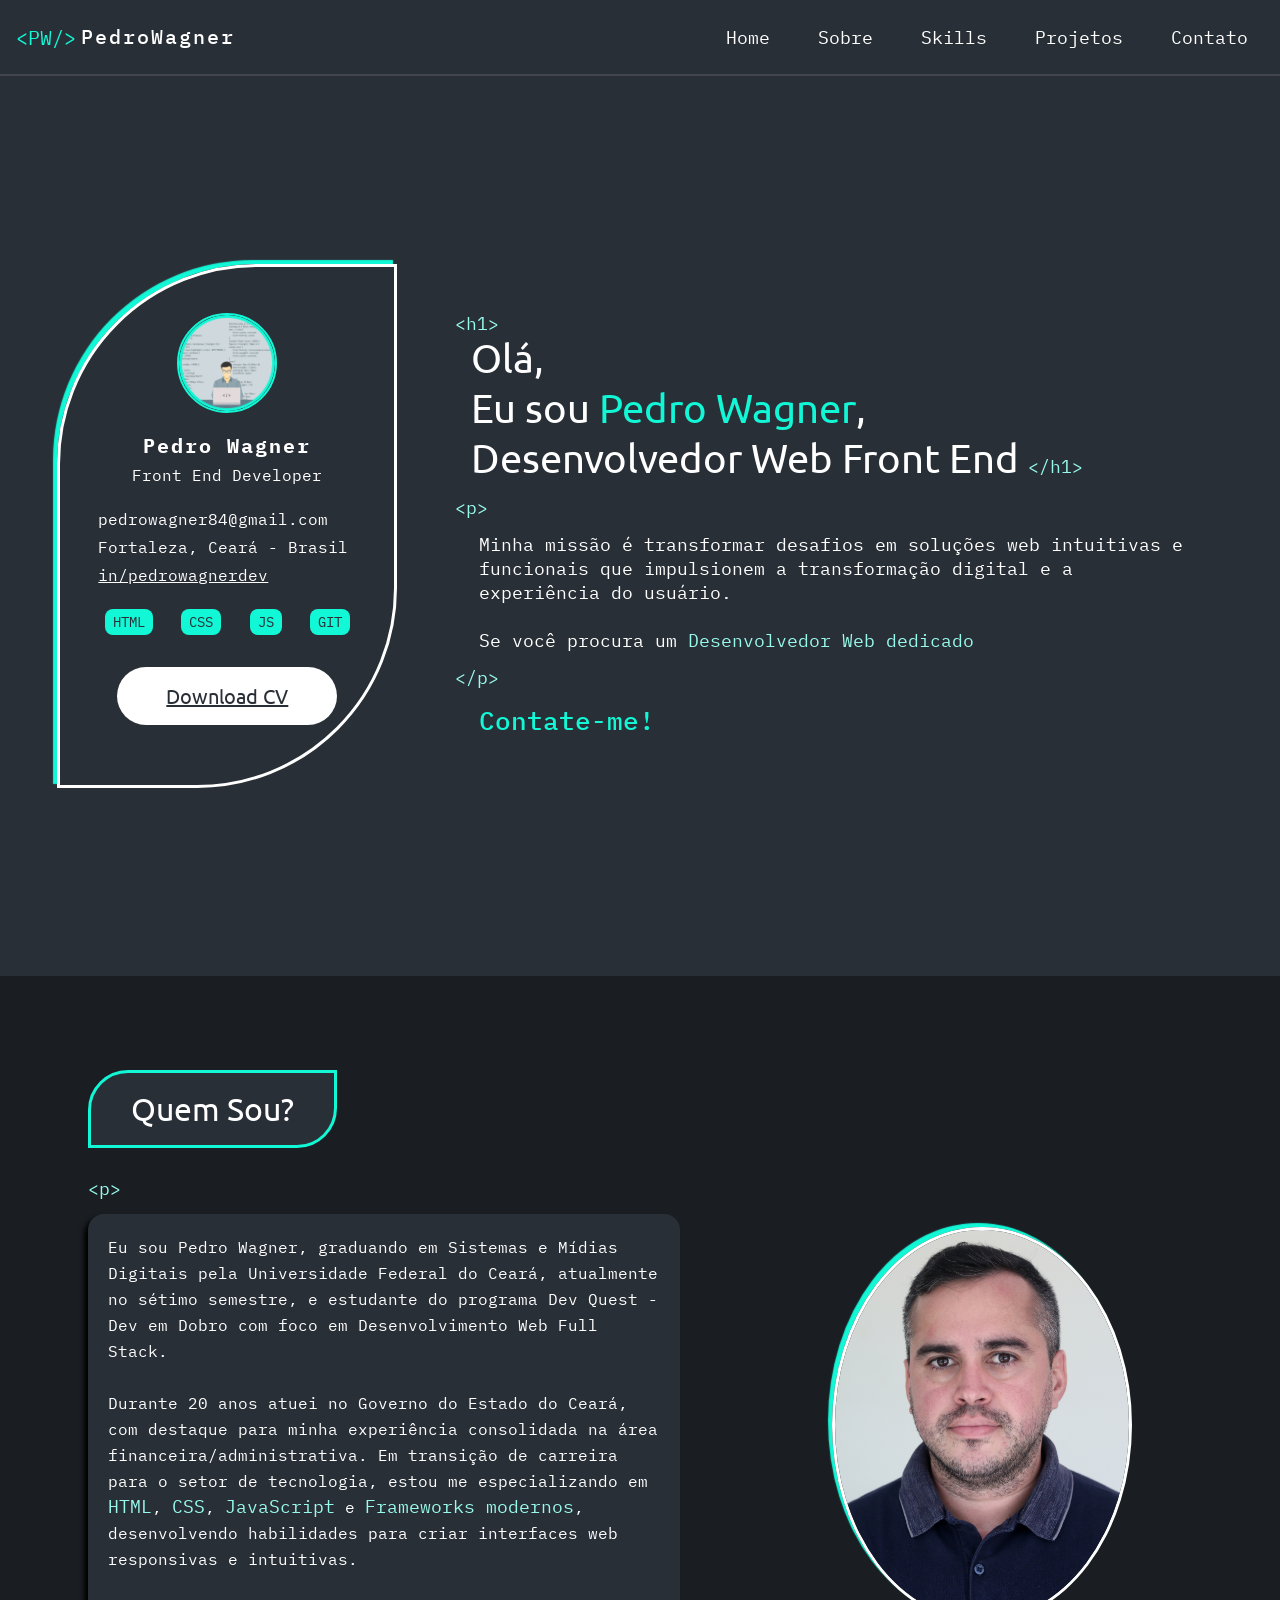
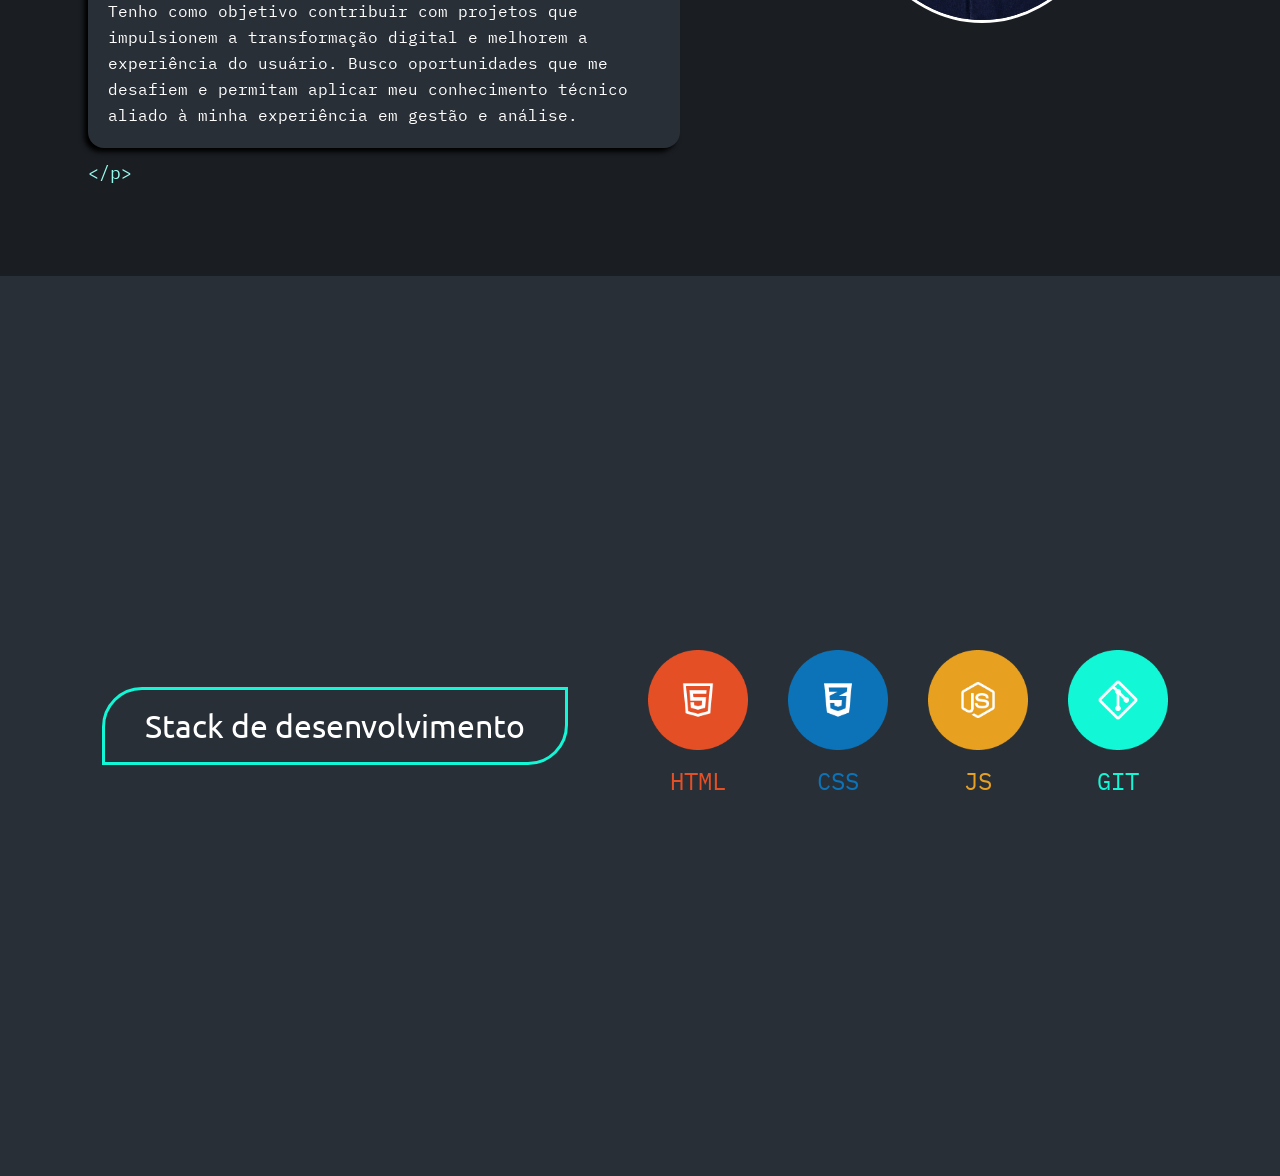
<file: index.html>
<!DOCTYPE html>
<html lang="en">
  <head>
    <meta charset="UTF-8" />
    <meta name="viewport" content="width=device-width, initial-scale=1.0" />
    <meta name="msapplication-TileColor" content="#ffffff" />
    <meta name="theme-color" content="#ffffff" />
    <title>Pedro Wagner | Front End Developer</title>
    <link
      rel="shortcut icon"
      href="./src/images/favicon-16x16.png"
      type="image/x-icon"
    />
    <link rel="stylesheet" href="./src/css/reset.css" />
    <link rel="stylesheet" href="./src/css/variables.css" />
    <link rel="stylesheet" href="./src/css/style.css" />
    <link rel="stylesheet" href="./src/css/menu.css" />
    <link rel="stylesheet" href="./src/css/responsive.css" />

    <link rel="preconnect" href="https://fonts.googleapis.com" />
    <link rel="preconnect" href="https://fonts.gstatic.com" crossorigin />
    <link
      href="https://fonts.googleapis.com/css2?family=IBM+Plex+Mono:ital,wght@0,100;0,200;0,300;0,400;0,500;0,600;0,700;1,100;1,200;1,300;1,400;1,500;1,600;1,700&family=Ubuntu:ital,wght@0,300;0,400;0,500;0,700;1,300;1,400;1,500;1,700&display=swap"
      rel="stylesheet"
    />
  </head>
  <body>
    <header class="header">
      <div class="header-logo">
        <span class="sinal">&lt;PW/&gt;</span
        ><a href="#"><h1>PedroWagner</h1></a>
      </div>
      <nav>
        <input type="checkbox" id="menu-harburguer" />

        <label for="menu-harburguer">
          <div class="menu2">
            <span class="hamburguer"></span>
          </div>
        </label>

        <ul class="header-menu">
          <li><a href="#home">Home</a></li>
          <li><a href="#about">Sobre</a></li>
          <li><a href="#skills">Skills</a></li>
          <li><a href="#projects">Projetos</a></li>
          <li><a href="#contact">Contato</a></li>
        </ul>
      </nav>
    </header>

    <hr class="line" />

    <main class="home" id="home">
      <section class="card-profile">
        <img src="./src/images/profile-photo.png" alt="avatar de perfi" />
        <h2>Pedro Wagner</h2>
        <p>Front End Developer</p>
        <div class="card-contact">
          <p>pedrowagner84@gmail.com</p>
          <p>Fortaleza, Ceará - Brasil</p>
          <!-- <p>Full-time</p> -->
          <a href="https://www.linkedin.com/in/pedrowagnerdev" target="_blank"
            >in/pedrowagnerdev</a
          >
        </div>

        <div class="buttons">
          <span class="button-icon">html</span>
          <span class="button-icon">css</span>
          <span class="button-icon">JS</span>
          <span class="button-icon">git</span>
        </div>

        <a
          href="https://docs.google.com/document/d/1OW3idP7vp1u7ZSDMrjli81-m2_zQwt2P/edit?usp=drive_link&ouid=100706027283491782174&rtpof=true&sd=true"
          class="btn-download"
          target="_blank"
          >Download CV</a
        >
      </section>

      <section class="info">
        <!-- <h1>Front End Developer</h1> -->

        <div class="text-hello">
          <span class="tag">&lt;h1&gt;</span>
          <p>
            Olá,<br />
            Eu sou <span class="tag-text">Pedro Wagner</span>,
          </p>
          <p>
            Desenvolvedor Web Front End <span class="tag">&lt;/h1&gt;</span>
          </p>
        </div>
        <span class="tag">&lt;p&gt;</span>
        <p class="text">
          Minha missão é transformar desafios em soluções web intuitivas e
          funcionais que impulsionem a transformação digital e a experiência do
          usuário. <br />
          <br />
          Se você procura um <span class="tag">Desenvolvedor Web dedicado</span>
        </p>
        <span class="tag">&lt;/p&gt;</span>
        <span class="lets-talk"> Contate-me! </span>
      </section>
    </main>

    <section class="about" id="about">
      <div class="text-about">
        <h2 class="about-me">Quem sou?</h2>
        <span class="tag">&lt;p&gt;</span>
        <p>
          Eu sou Pedro Wagner, graduando em Sistemas e Mídias Digitais pela
          Universidade Federal do Ceará, atualmente no sétimo semestre, e
          estudante do programa Dev Quest - Dev em Dobro com foco em
          Desenvolvimento Web Full Stack. <br /><br />
          Durante 20 anos atuei no Governo do Estado do Ceará, com destaque para
          minha experiência consolidada na área financeira/administrativa. Em
          transição de carreira para o setor de tecnologia, estou me
          especializando em <span class="tag">HTML</span>,
          <span class="tag">CSS</span>, <span class="tag">JavaScript</span> e
          <span class="tag">Frameworks modernos</span>, desenvolvendo
          habilidades para criar interfaces web responsivas e intuitivas.
          <br /><br />
          Tenho como objetivo contribuir com projetos que impulsionem a
          transformação digital e melhorem a experiência do usuário. Busco
          oportunidades que me desafiem e permitam aplicar meu conhecimento
          técnico aliado à minha experiência em gestão e análise.
        </p>
        <span class="tag">&lt;/p&gt;</span>
      </div>
      <div class="photo">
        <img src="./src/images/profile-photo-pedro.jpg" alt="foto de perfil" />
      </div>
    </section>

    <section class="skills" id="skills">
      <div class="container-skills">
        <h2 class="titulo-da-secao">Stack de desenvolvimento</h2>
        <!-- <span class="tag">&lt;img&gt;</span> -->
        <!-- <div> -->
          <div class="icon">
            <img src="./src/images/html-icon.png" alt="icone html" />
            <span class="html">HTML</span>
          </div>
          <div class="icon">
            <img src="./src/images/css-icon.png" alt="icone CSS" />
            <span class="css">CSS</span>
          </div>
          <div class="icon">
            <img src="./src/images/js-icon.png" alt="icone javascript" />
            <span class="js">JS</span>
          </div>
          <div class="icon">
            <img src="./src/images/git-icon-2.png" alt="icone git" />
            <span class="git">GIT</span>
          </div>
        <!-- </div> -->
        <!-- <span class="tag">&lt;/img&gt;</span> -->
      </div>
    </section>
<!-- 
    <section class="projects" id="projects">
      <h2>Projetos (em construção)</h2>
    </section>

    <section class="contact" id="contact">Contato</section>

    <footer class="footer" id="footer">Footer</footer> -->
  </body>
</html>
</file>
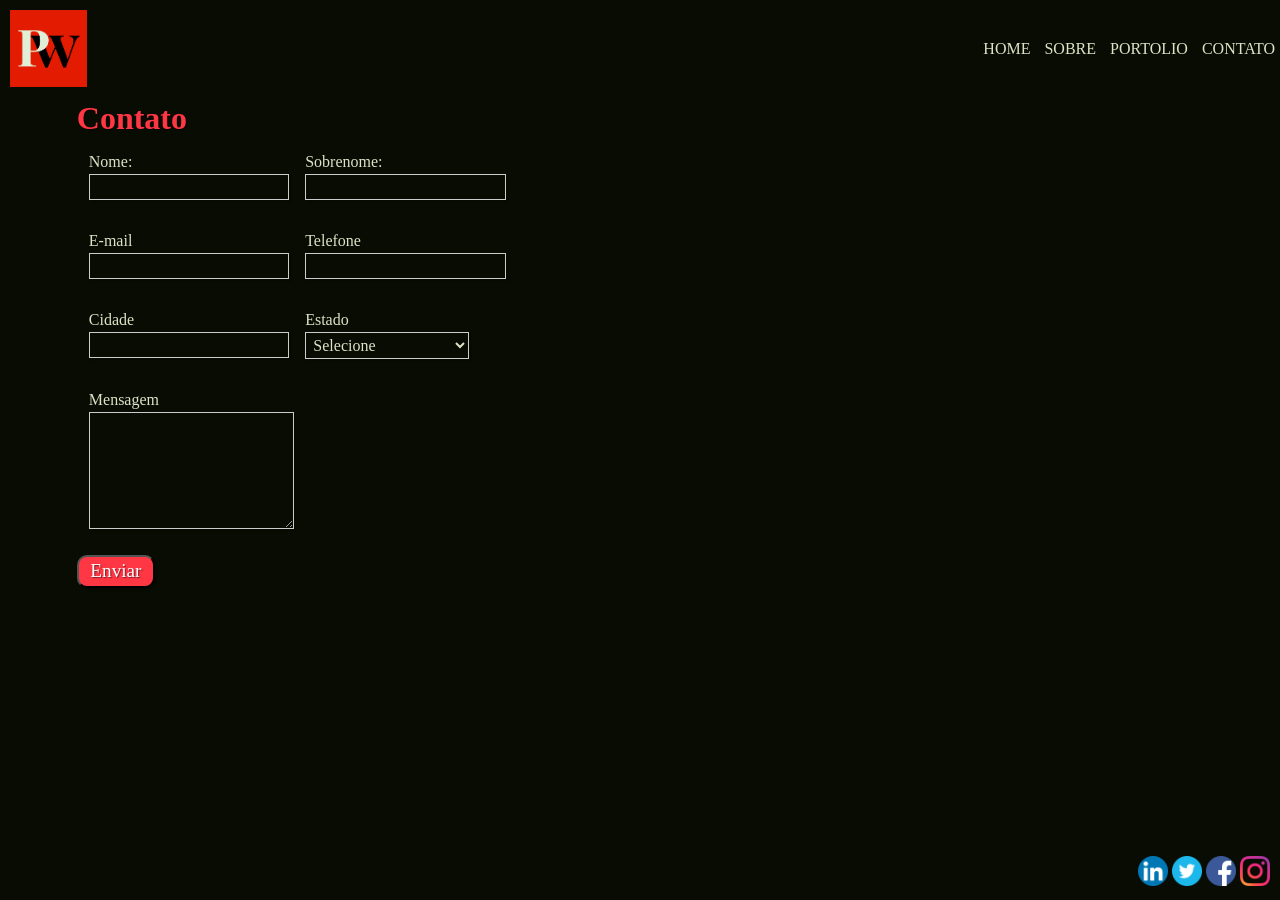
<file: contato.html>
<!DOCTYPE html>
<html lang="pt-br">
<head>
	<title>Contato</title>
	<meta charset="utf-8">
	<meta name="viewport" content="width=device-width, initial-scale=1">
	<link rel="stylesheet" type="text/css" href="css/style.css">
</head>
<body>
	<div class="topo">
		<div class="logo">
			<a href="index.html"><img src="img/logo.png" alt="logomarca pedro wagner"></a>
		</div>
		<div class="menu">
			<nav>
				<ul>
					<li><a href="index.html">Home</a></li>
					<li><a href="sobre.html">Sobre</a></li>
					<li><a href="portfolio.html">Portolio</a></li>
					<li><a href="contato.html">Contato</a></li>
				</ul>
			</nav>
		</div>
	</div>
	<div class="fadeIn">
		<div class="container">
			<form>
				<div class="mySlides2">
					<h1>Contato</h1>
					<fieldset class="grupo">
						<div class="campo">
							<label for="nome">Nome:</label>
							<input type="text" name="nome" id="nome" />
						</div>
						<div class="campo">
							<label for="sobrenome">Sobrenome:</label>
							<input type="text" name="sobrenome" id="sobrenome" />
						</div>
					</fieldset>
					<fieldset class="grupo">
				        <div class="campo">
				            <label for="email">E-mail</label>
				            <input type="email" id="email" name="email" value="">
				        </div>
				        <div class="campo">
				            <label for="telefone">Telefone</label>
				            <input type="tel" id="telefone" name="telefone" value="">
				        </div>
				    </fieldset>
				    <fieldset class="grupo">
			            <div class="campo">
			                <label for="cidade">Cidade</label>
			                <input type="text" id="cidade" name="cidade" value="">
			            </div>
			            <div class="campo">
			                <label for="estado">Estado</label>
			                <select name="estado" id="estado">
			                    <option value="">Selecione</option>
							    <option value="AC">Acre</option>
							    <option value="AL">Alagoas</option>
							    <option value="AP">Amapá</option>
							    <option value="AM">Amazonas</option>
							    <option value="BA">Bahia</option>
							    <option value="CE">Ceará</option>
							    <option value="DF">Distrito Federal</option>
							    <option value="ES">Espirito Santo</option>
							    <option value="GO">Goiás</option>
							    <option value="MA">Maranhão</option>
							    <option value="MS">Mato Grosso do Sul</option>
							    <option value="MT">Mato Grosso</option>
							    <option value="MG">Minas Gerais</option>
							    <option value="PA">Pará</option>
							    <option value="PB">Paraíba</option>
							    <option value="PR">Paraná</option>
							    <option value="PE">Pernambuco</option>
							    <option value="PI">Piauí</option>
							    <option value="RJ">Rio de Janeiro</option>
							    <option value="RN">Rio Grande do Norte</option>
							    <option value="RS">Rio Grande do Sul</option>
							    <option value="RO">Rondônia</option>
							    <option value="RR">Roraima</option>
							    <option value="SC">Santa Catarina</option>
							    <option value="SP">São Paulo</option>
							    <option value="SE">Sergipe</option>
							    <option value="TO">Tocantins</option>
			                </select>
			            </div>
		        	</fieldset>
		        	<fieldset class="grupo">
				        <div class="campo">
				            <label for="mensagem">Mensagem</label>
				            <textarea rows="6" id="mensagem" name="mensagem"></textarea>
				        </div>
				    </fieldset>
				    <button type="submit" class="botao" name="submit">Enviar</button>
				</div>
				<div class="social">
					<a href="https://www.linkedin.com/in/pedro-wagner-559a9b54/" target="_blank"><img src="img/social/linkedin.png" alt="linkedin"></a>
					<a href="https://twitter.com/wagnimm" target="_blank"><img src="img/social/twitter.png" alt="twitter"></a>
			    	<a href="https://www.facebook.com/wagnim.filho" target="_blank"><img src="img/social/facebook.png" alt="facebook"></a>
			    	<a href="https://www.instagram.com/wagnimfilho/" target="_blank"><img src="img/social/instagram.png" alt="instagram"></a>
				</div>
			</form>
		</div>
	</div>
</body>
</html>
</file>
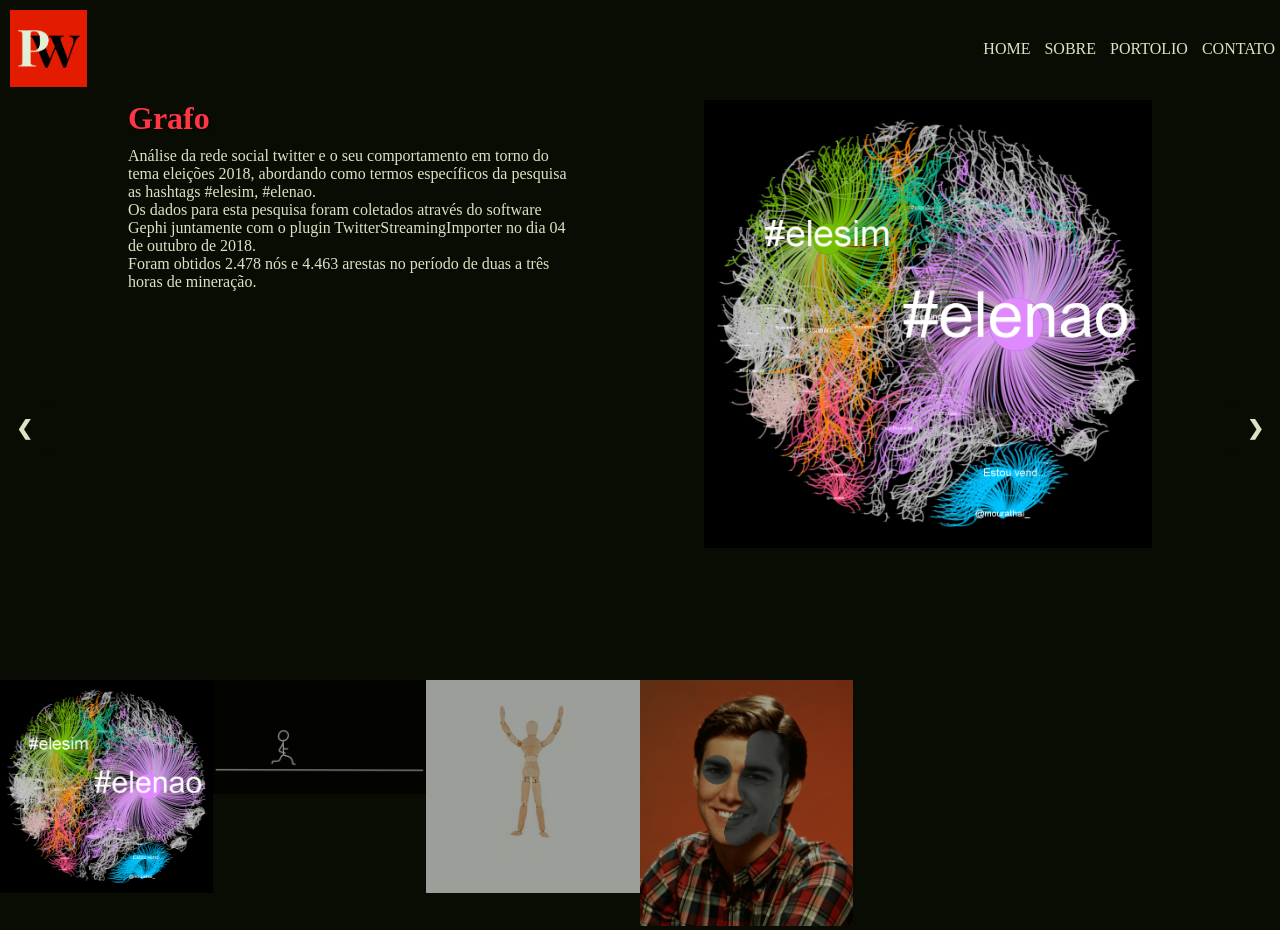
<file: portfolio.html>
<!DOCTYPE html>
<html lang="pt-br">
<head>
	<title>Portfolio</title>
	<meta charset="utf-8">
	<meta name="viewport" content="width=device-width, initial-scale=1">
	<link rel="stylesheet" type="text/css" href="css/style.css">
</head>
<body>
	<div class="topo">
		<div class="logo">
			<a href="index.html"><img src="img/logo.png" alt="logomarca pedro wagner"></a>
		</div>
		<div class="menu">
			<nav>
				<ul>
					<li><a href="index.html">Home</a></li>
					<li><a href="sobre.html">Sobre</a></li>
					<li><a href="portfolio.html">Portolio</a></li>
					<li><a href="contato.html">Contato</a></li>
				</ul>
			</nav>
		</div>
	</div>
	<div class="fadeIn">
		<div class="container">
			<div class="mySlides">
				<div class="conteudo_texto">
					<h1>Grafo</h1>
					<p>
						Análise da rede social twitter e o seu comportamento em torno do tema eleições 2018, abordando como termos específicos da pesquisa as hashtags #elesim, #elenao.<br>
						Os dados para esta pesquisa foram coletados através do software Gephi juntamente com o plugin TwitterStreamingImporter no dia 04 de outubro de 2018.<br>
						Foram obtidos 2.478 nós e 4.463 arestas no período de duas a três horas de mineração.
					</p>
				</div>
				<div class="conteudo_img">
					<img src="img/grafo.png" alt="grafo">
				</div>
			</div>

			<div class="mySlides">
				<div class="conteudo_texto">
					<h1>Animação</h1>
					<p>
						Atividade de animação quadro a quadro realizada na disciplina de Autoração Multimídia I do Curso de Sistemas e Mídias Digitais/UFC.
					</p>
				</div>
				<div class="conteudo_img">
					<img src="img/correndo_anim.gif" alt="animação correndo">
				</div>
			</div>

			<div class="mySlides">
				<div class="conteudo_texto">
					<h1>Puppet Warp</h1>
					<p>
						Efeito puppet warp aplicado na imagem utilizando o Pixlr (aplicativo online) realizado na disciplina de Autoração Multimídia I do Curso de Sistemas e Mídias Digitais/UFC.
					</p>
				</div>
				<div class="conteudo_img">
					<img src="img/puppet_warp.gif" alt="puppet warp">
				</div>
			</div>
			<div class="mySlides">
				<div class="conteudo_texto">
					<h1>Efeito Iconatomy</h1>
					<p>
						Efeito aplicado em imagens onde se assemelham duas pessoas e se sobrepoem as imagens, criando o efeito. A imagem ao lado trata-se  de Jim Carrey quando mais novo (em colorido) mesclado a uma foto minha (em preto e branco).
					</p>
				</div>
				<div class="conteudo_img">
					<img src="img/iconatomy.png" alt="corvo">
				</div>
			</div>
		</div>
	</div>

	<a class="prev" onclick="plusSlides(-1)">❮</a>
	<a class="next" onclick="plusSlides(1)">❯</a>

	<div class="clearfix">
		<div class="row">
		    <div class="column">
		    	<img class="demo cursor" src="img/grafo.png" style="width:100%" onclick="currentSlide(1)" alt="mãos sujas">
		    </div>
		    <div class="column">
		    	<img class="demo cursor" src="img/correndo_anim.gif" style="width:100%" onclick="currentSlide(2)" alt="animacao correndo">
		    </div>
		    <div class="column">
		    	<img class="demo cursor" src="img/puppet_warp.gif" style="width:100%" onclick="currentSlide(3)" alt="puppet warp">
		    </div>
		    <div class="column">
		    	<img class="demo cursor" src="img/iconatomy.png" style="width:100%" onclick="currentSlide(4)" alt="iconatomy">
		    </div>
	    </div>
	</div>
  	<script src="js/script.js"></script>
</body>
</html>
</file>
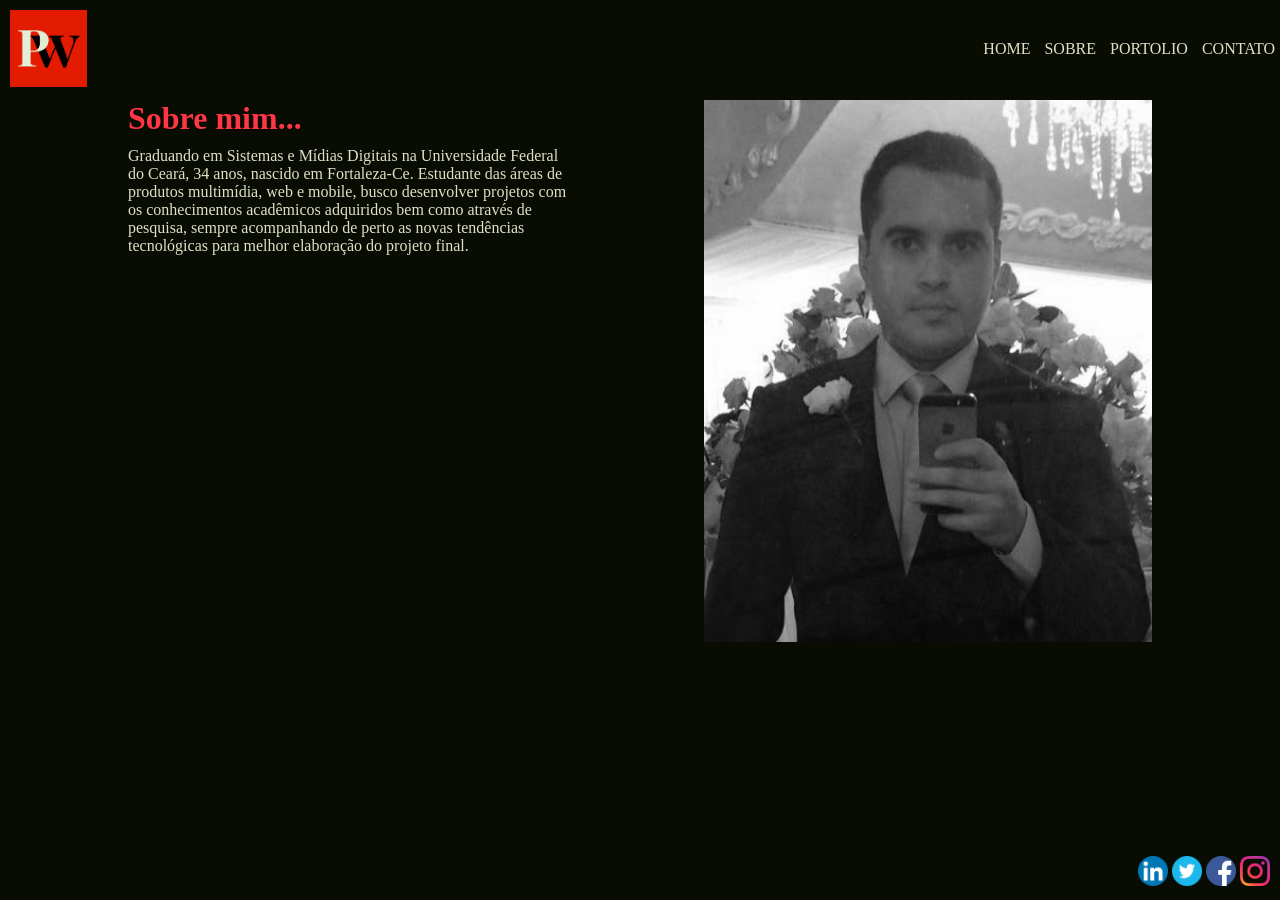
<file: sobre.html>
<!DOCTYPE html>
<html lang="pt-br">
<head>
	<title>Sobre</title>
	<meta charset="utf-8">
	<meta name="viewport" content="width=device-width, initial-scale=1">
	<link rel="stylesheet" type="text/css" href="css/style.css">
</head>
<body>
	<div class="topo">
		<div class="logo">
			<a href="index.html"><img src="img/logo.png" alt="logomarca pedro wagner"></a>
		</div>
		<div class="menu">
			<nav>
				<ul>
					<li><a href="index.html">Home</a></li>
					<li><a href="sobre.html">Sobre</a></li>
					<li><a href="portfolio.html">Portolio</a></li>
					<li><a href="contato.html">Contato</a></li>
				</ul>
			</nav>
		</div>
	<div class="fadeIn">
		<div class="container">
			<div class="mySlides"></div>
				<div class="conteudo_texto">
					<h1>Sobre mim...</h1>
					<p> Graduando em Sistemas e Mídias Digitais na Universidade Federal do Ceará, 34 anos, 		nascido em Fortaleza-Ce.
						Estudante das áreas de produtos multimídia, web e mobile, busco desenvolver projetos com os conhecimentos acadêmicos adquiridos bem como através de pesquisa, sempre acompanhando de perto as novas tendências tecnológicas para melhor elaboração do projeto final.<br/>
					</p>
				</div>
				<div class="conteudo_img">
					<img src="img/perfil.jpg" alt="pedro wagner">
				</div>
			</div>
		</div>
	</div>
	<div class="social">
		<a href="https://www.linkedin.com/in/pedro-wagner-559a9b54/" target="_blank"><img src="img/social/linkedin.png" alt="linkedin"></a>
		<a href="https://twitter.com/wagnimm" target="_blank"><img src="img/social/twitter.png" alt="twitter"></a>
    	<a href="https://www.facebook.com/wagnim.filho" target="_blank"><img src="img/social/facebook.png" alt="facebook"></a>
    	<a href="https://www.instagram.com/wagnimfilho/" target="_blank"><img src="img/social/instagram.png" alt="instagram"></a>
	</div>
</body>
</html>
</file>
<file: src/css/variables.css>
:root {
    --bgcolor1: #292F36;
    --bgcolor2: #1A1E23;
    --brand1: #12f7d6;
    --brand2: #98faec;
    --grey: #43454d;
    --white: #ffffff;
    --black: #000;
    --html: #e54f26;
    --css: #0c73b8;
    --js: #e7a020;
    --react: #28a9e0;

    --font-ibm-plex-mono: "IBM Plex Mono", monospace;
    --font-ubuntu: "Ubuntu", sans-serif;

}
</file>
<file: src/css/style.css>
body {
  display: flex;
  flex-direction: column;
  color: var(--white);
  /* min-height: 100vh; */
  /* margin: 0 auto; */
}

/* ------------------ HEADER ----------------- */

.header {
  display: flex;
  justify-content: space-between;
  align-items: center;
  padding: 16px;
  font-family: var(--font-ibm-plex-mono);
  background-color: var(--bgcolor1);
  /* max-width: 1400px; */
  /* margin: 0 auto; */
}

.header-logo {
  display: flex;
  align-items: center;
  gap: 5px;
}

.header-logo h1 {
  font-size: 2rem;
  font-weight: 500;
  line-height: 42px;
  letter-spacing: 2px;
  color: var(--white);
}

.header-logo .sinal {
  color: var(--brand1);
  font-size: 2rem;
}

.line {
  width: 100%;
  border: 1px solid #43454d;
  align-self: center;
}

/* ------------------ HOME ----------------- */

.home {
  display: flex;
  justify-content: space-evenly;
  background-color: var(--bgcolor1);
  height: calc(100vh - 74px);
  height: 100vh;
  flex-wrap: wrap;
}

.home .titulo {
  display: block;
  flex-direction: column;
  justify-content: center;
  align-items: center;
  gap: 16px;
  width: 50%;
}

.card-profile {
  border: 3px solid var(--white);
  box-shadow: -4px -4px 1px var(--brand1);
  width: 340px;
  height: auto;
  text-align: center;
  align-self: center;
  padding: 30px;
  border-radius: 200px 0 200px 0;
  font-family: var(--font-ibm-plex-mono);
}

.card-profile img {
  width: 100px;
  border-radius: 50%;
  margin: 16px auto;
  border: 2px solid #12f7d6;
}

.card-profile h2 {
  font-size: 2rem;
  letter-spacing: 2px;
  margin-bottom: 6px;
}

.card-profile p {
  font-size: 1.6rem;
}

.card-profile .card-contact {
  text-align: left;
  padding: 8px;
  font-size: 1.4rem;
  color: var(--white);
  margin: 16px 0;
}

.card-profile .card-contact p {
  margin-bottom: 8px;
}

.card-profile .card-contact a {
  color: var(--white);
  font-size: 1.6rem;
  text-decoration: underline;
}

.card-profile .buttons {
  display: flex;
  justify-content: flex-start;
  align-items: center;
}

.card-profile .buttons .button-icon {
  background-color: var(--brand1);
  color: var(--bgcolor1);
  padding: 4px 8px;
  border-radius: 8px;
  font-size: 1.4rem;
  margin: 0 auto;
  text-transform: uppercase;
  margin-bottom: 32px;
}

.card-profile .btn-download {
  background-color: var(--white);
  font-family: var(--font-ubuntu);
  font-size: 20px;
  display: inline-block;
  width: 220px;
  color: var(--bgcolor1);
  padding: 16px 30px;
  border-radius: 32px;
  margin-bottom: 30px;
  text-decoration: underline;
  transition: 0.3s;
}

.info {
  display: flex;
  width: 60%;
  flex-direction: column;
  align-self: center;
  font-family: var(--font-ubuntu);
}

.info h1 {
  color: var(--brand2, #98faec);
  font-family: var(--font-ubuntu);
  font-size: 5rem;
  font-weight: 400;
  margin-bottom: 32px;
}

.info .text-hello {
  margin-bottom: 16px;
}

.tag {
  color: var(--brand2, #98faec);
  font-family: var(--font-ibm-plex-mono);
  font-size: 1.8rem;
  line-height: 18px;
}

.tag-text {
  color: var(--brand1, #12f7d6);
  font-family: Ubuntu;
  font-size: 4rem;
  font-weight: 400;
}

.info p {
  color: var(--white, #fff);
  font-family: var(--font-ubuntu);
  font-size: 4rem;
  font-style: normal;
  font-weight: 400;
  line-height: 50px;
  padding: 0 16px;
}

.info .text {
  color: var(--white, #fff);
  font-family: var(--font-ibm-plex-mono);
  font-size: 1.8rem;
  font-style: normal;
  line-height: 24px;
  padding: 0 24px;
  margin: 16px 0;
}

.info .lets-talk {
  color: var(--brand1, #12f7d6);
  font-family: var(--font-ibm-plex-mono);
  font-size: 2.6rem;
  font-weight: 500;
  padding-left: 24px;
  margin-top: 16px;
}

.nav-features {
  /* display: flex; */
  align-items: flex-start;
  align-self: center;
  border: 2px solid blue;
}

.card-features {
  display: flex;
  padding: 40px 32px;
  flex-direction: column;
  gap: 40px;
  border-radius: 80px;
  background: var(--bgcolor2, #1a1e23);
  box-shadow: 2px 2px 4px 0px rgba(0, 0, 0, 0.3);
}

.tag-features {
  display: flex;
  justify-content: center;
  align-items: center;
  gap: 8px;
}

.tag-features .text {
  color: var(--white, #fff);
  font-family: var(--font-ibm-plex-mono);
  font-size: 16px;
}

.tag-features .number {
  color: var(--brand1, #12f7d6);
  font-family: var(--font-ibm-plex-mono);
  font-size: 48px;
  font-weight: 500;
  line-height: 62px;
}

/* ------------------ ABOUT ----------------- */

.about {
  display: flex;
  justify-content: space-around;
  align-items: center;
  height: 100vh;
  background-color: var(--bgcolor2);
  margin: 0 auto;
}

.about .text-about {
  display: flex;
  flex-direction: column;
  justify-content: center;
  align-items: flex-start;
  gap: 16px;
  padding: 24px;
  width: 50%;
}

.about .about-me {
  padding: 16px 40px;
  border-radius: 40px 0px;
  border: 3px solid var(--brand1, #12f7d6);
  background: var(--bgcolor1, #292f36);
  color: var(--white, #fff);
  font-family: var(--font-ubuntu);
  font-size: 3.2rem;
  font-weight: 400;
  text-transform: capitalize;
  margin-bottom: 16px;
}

.about .text-about p {
  color: var(--white, #fff);
  font-family: var(--font-ibm-plex-mono);
  font-size: 1.6rem;
  line-height: 26px;
  padding: 20px;
  background-color: var(--bgcolor1);
  border-radius: 16px;
  box-shadow: -4px 4px 5px black;
}

.about .photo {
  width: 30%;
}

.about .photo img {
  width: 300px;
  /* border-radius: 50% 10% 50% 10% / 10% 50% 10% 50%; */
  border-radius: 50%;
  border: 3px solid var(--white);
  box-shadow: -4px -4px 1px var(--brand1);
}

/* ------------------ SKILLS ----------------- */

.skills {
  display: flex;
  justify-content: center;
  align-items: center;
  height: 100vh;
  background-color: var(--bgcolor1);
  flex-wrap: wrap;
}

.skills .container-skills {
  display: flex;
  justify-content: center;
  align-items: center;
  gap: 20px;
  padding: 24px;
  width: 100%;
}

.skills .container-skills div {
  display: flex;
}

.skills .container-skills .titulo-da-secao {
  padding: 16px 40px;
  border-radius: 40px 0px;
  border: 3px solid var(--brand1, #12f7d6);
  background: var(--bgcolor1, #292f36);
  color: var(--white, #fff);
  font-family: var(--font-ubuntu);
  font-size: 3.2rem;
  font-weight: 400;
  margin: 0 50px 0 0;
}

.skills .icon {
  flex-direction: column;
  align-items: center;
  padding: 10px;
  gap: 10px;
  font-family: var(--font-ibm-plex-mono);
  font-size: 2.4rem;
  line-height: 42px;
}

.skills .icon img {
  width: 100px;
}

.skills .icon .html {
  color: #E54F26;
}

.skills .icon .css {
  color: #0C73B8;
}

.skills .icon .js {
  color: #E7A020;
}

.skills .icon .git {
  color: #12F7D6;
}

/* ------------------ PROJECTS ----------------- */

.projects {
  background-color: var(--bgcolor2);
  height: 100vh;
}

/* ------------------ CONTACT ----------------- */

.contact {
  background-color: var(--bgcolor1);
  height: 100vh;
}

/* ------------------ FOOTER ----------------- */

.footer {
  background-color: var(--bgcolor2);
}
</file>
<file: src/css/menu.css>
.header-menu {
  display: flex;
  justify-content: space-between;
  align-items: center;
  gap: 16px;
}

.header-menu li a {
  font-size: 1.8rem;
  color: var(--white);
  padding: 8px 16px;
  transition: 0.3s;
  border-radius: 50px;
}

.header-menu li a:hover {
  background-color: var(--brand1);
  color: var(--bgcolor1);
}

.header .menu2 {
  display: none;
  width: 60px;
  height: 60px;
  align-self: flex-end;
  cursor: pointer;
}

.header label {
  display: flex;
  flex-direction: column;
}

.menu2 .hamburguer {
  background-color: var(--white);
  position: relative;
  display: block;
  width: 30px;
  height: 2px;
  top: 29px;
  left: 15px;
  transition: 0.5s ease-in-out;
}

.menu2 .hamburguer::before,
.menu2 .hamburguer:after {
  background-color: var(--white);
  content: "";
  display: block;
  width: 100%;
  height: 100%;
  position: absolute;
  transition: 0.2s ease-in-out;
}

.menu2 .hamburguer::before {
  top: -10px;
}

.menu2 .hamburguer::after {
  bottom: -10px;
}

.header input {
  display: none;
}

.header input:checked ~ label .hamburguer {
  transform: rotate(45deg);
}

.header input:checked ~ label .hamburguer:before {
  transform: rotate(90deg);
  top: 0;
}

.header input:checked ~ label .hamburguer:after {
  transform: rotate(90deg);
  bottom: 0;
}
</file>
<file: src/css/responsive.css>
@media (max-width: 1200px) {
}

@media (max-width: 900px) {
  .home {
    flex-wrap: wrap;
    height: 100%;
    text-align: center;
  }
  .header .menu2 {
    display: block;
  }

  .header-menu {
    display: none;
  }

  .header input:checked ~ .header-menu {
    display: block;
  }

  .header .header-menu {
    position: absolute;
    top: 60px;
    right: 60px;
    z-index: 1;
    width: 160px;
    padding: 10px;
    background-color: var(--white);
    border-radius: 20px;
    transition: 0.2s ease-in-out;
  }

  .header .header-menu li a {
    text-align: center;
    padding: 10px;
    display: block;
    color: var(--bgcolor1);
  }
  
  .home {
    flex-wrap: wrap;
    height: 100%;
  }

  .about {
    flex-direction: column;
    height: 100%;
  }

  .about .text-about {
    width: 90%;
    padding: 16px;
    font-size: 1.2rem;
  }

  .about .photo img {
    /* width: 100%;
    height: auto; */
    display: none;
  }
  
  .card-profile {
    margin-top: 20px;
    margin-bottom: 16px;
  }

  .info .lets-talk {
    margin-bottom: 20px;
  }
}

@media (max-width: 768px) {
}

@media (max-width: 576px) {
}
</file>
<file: css/style.css>
* {
	margin: 0 auto;
	padding: 0 auto;
	background-color: #090c02;
}

h1 {
	font-family: "Playfair Display SC", serif;
	color: #ff3644;
	padding-bottom: 10px;
	text-shadow: 1px 1px 1px rgba(0,0,0,0.5);
}

p {
	font-family: "Playfair Display", serif;
	color: #dde2c6;
}

.topo {
	position: fixed;
	top: 0;
	width: 100%;
	height: 80px;
	display: inline;
	margin-right: 10px;
}

.logo img {
	float: left;
	margin: 10px;
	width: 6%;
}

.logo_inicio {
	position: absolute;
	left: 50%;
	top: 50%;
	margin-left: -160px;
	margin-top: -160px;
}

.menu nav {
	position: relative;
	top: 40px;
}

.menu nav ul {
	float: right;
	margin: 0px;
}

.menu nav ul li {
	display: inline;
	width: 80px;
	text-align: center;
}

.menu nav ul li a {
	color: #dde2c6;
	text-decoration: none;
	text-transform: uppercase; /* letra maiúscula */
	font-size: 1em;
	font-family: "Playfair Display SC", serif;
	padding: 5px;
}

.menu a:hover {
	background-color: rgba(255, 54, 68, 0.8);
}

.container {
	/*position: relative;*/
	margin-top: 100px;
	max-width: 100%;
}

.mySlides{
	/*position: relative;*/
	width: 100%;
	height: 580px;
	/*margin-top: 15%;*/
	display: none;
}

.mySlides2{
	/*position: relative;*/
	margin-top: 100px;
	max-width: 100%;
	width: 100%;
	margin-left: 6%;
}

.cursor {
  cursor: pointer;
}

.conteudo_texto{
	float: left;
	width: 35%;
	margin-left: 10%;
}

.conteudo_img img {
	max-width: 100%;
	float: right;
	width: 35%;
	margin-right: 10%;
}

.prev,
.next {
	cursor: pointer;
	position: absolute;
	top: 50%;
	width: auto;
	padding: 16px;
	margin-top: -50px;
	color: #dde2c6;
	font-weight: bold;
	font-size: 20px;
	border-radius: 0 3px 3px 0;
	user-select: none;
	-webkit-user-select: none;
}

/* Position the "next button" to the right */
.next {
  right: 0;
  border-radius: 3px 0 0 3px;
}

/* On hover, add a black background color with a little bit see-through */
.prev:hover,
.next:hover {
	background-color: rgba(255, 54, 68, 0.8);
}

.caption-container {
	text-align: center;
	background-color: #222;
	padding: 2px 16px;
	color: white;
}

.row:after {
	content: "";
	display: table;
	clear: both;
	width: 100%;
	bottom: 0;
}

.column {
	float: left;
	width: 16.66%;
}

/* Add a transparency effect for thumnbail images */
.demo {
	opacity: 0.6;
}

.active,
.demo:hover {
	opacity: 1;
}

footer {
	position: relative;
	width: 100%;
	margin: 10px;
	clear: both;
	z-index: 1;
}

footer h6{
	font-family: "Playfair Display", serif;
	font-size: 10px;
	line-height: 1.8em;
	text-align: center;
}

/* css formulário de contato */
fieldset {
	border: 0;
}

body, input, select, textarea, button {
    font-family: "Playfair Display", serif;
    font-size: 1em;
    color: #dde2c6;
}

.grupo:before, .grupo:after {
    content: " ";
    display: table;
}

.campo {
    margin-bottom: 1em;
}

.campo label {
    margin-bottom: 0.2em;
    color: #dde2c6;
    display: block;
}

fieldset.grupo .campo {
    float:  left;
    margin-right: 1em;
}

.campo input[type="text"],
.campo input[type="email"],
.campo input[type="url"],
.campo input[type="tel"],
.campo select,
.campo textarea {
    padding: 0.2em;
    border: 1px solid #CCC;
    box-shadow: 2px 2px 2px rgba(0,0,0,0.2);
    display: block;
}

.campo select option {
    padding-right: 1em;
}

.campo input:focus, .campo select:focus, .campo textarea:focus {
    background: #FFC;
}

.botao {
    font-size: 1.2em;
    background: #ff3644;
    border-radius: 10px;
    margin-bottom: 1em;
    color: #FFF;
    padding: 0.2em 0.6em;
    box-shadow: 2px 2px 2px rgba(0,0,0,0.2);
    text-shadow: 1px 1px 1px rgba(0,0,0,0.5);
}

.botao:hover {
    color: #000;
    text-shadow: 1px 1px 1px rgba(0,0,0,0.5);
}

.botao, select {
    cursor: pointer;
}

@keyframes transition {
	0% {
		opacity: 0;
	}
	50% {
		opacity: 0.5;
	}
	100% {
		opacity: 1;
	}
}

.img_anim {
	animation: pulse 1.5s infinite;
	margin: 0 auto;
	display: table;
	margin-top: 50px;
	animation-direction: alternate;
	-webkit-animation-name: pulse;
	animation-name: pulse;
}

.img_anim:hover {
	border-radius: 50%;
}

.social {
	position: absolute;
	right: 0;
	margin-right: 10px;
	bottom: 10px;
}

.social img {
	width: 30px;
}

@-webkit-keyframes pulse {
	0% {
		-webkit-transform: scale(1);
		-webkit-filter: brightness(100%);
	}
	100% {
		-webkit-transform: scale(1.1);
		-webkit-filter: brightness(200%);
	}
}

@keyframes pulse {
  0% {
    transform: scale(1);
    filter: brightness(15%);
  }
  100% {
    transform: scale(1.1);
    filter: brightness(200%);
  }
}

/* Fade no carregamento da página */
@-webkit-keyframes fadeIn {
	0% { 
		opacity: 0; 
	}
	100% {
		opacity: 1;
	} 
}
@-moz-keyframes fadeIn {
	0% {
		opacity: 0;
	}
	100% {
		opacity: 1;
	}
}
@-o-keyframes fadeIn {
	0% {
		opacity: 0;
	}
	100% {
		opacity: 1;
	}
}
@keyframes fadeIn {
	0% {
		opacity: 0;
	}
	100% {
		opacity: 1;
	}
}

.fadeIn, .conteudo_img {
	-webkit-animation: fadeIn 1.5s ease-in-out;
	-moz-animation: fadeIn 1.5s ease-in-out;
	-o-animation: fadeIn 1.5s ease-in-out;
	animation: fadeIn 1.5s ease-in-out;
}
</file>
